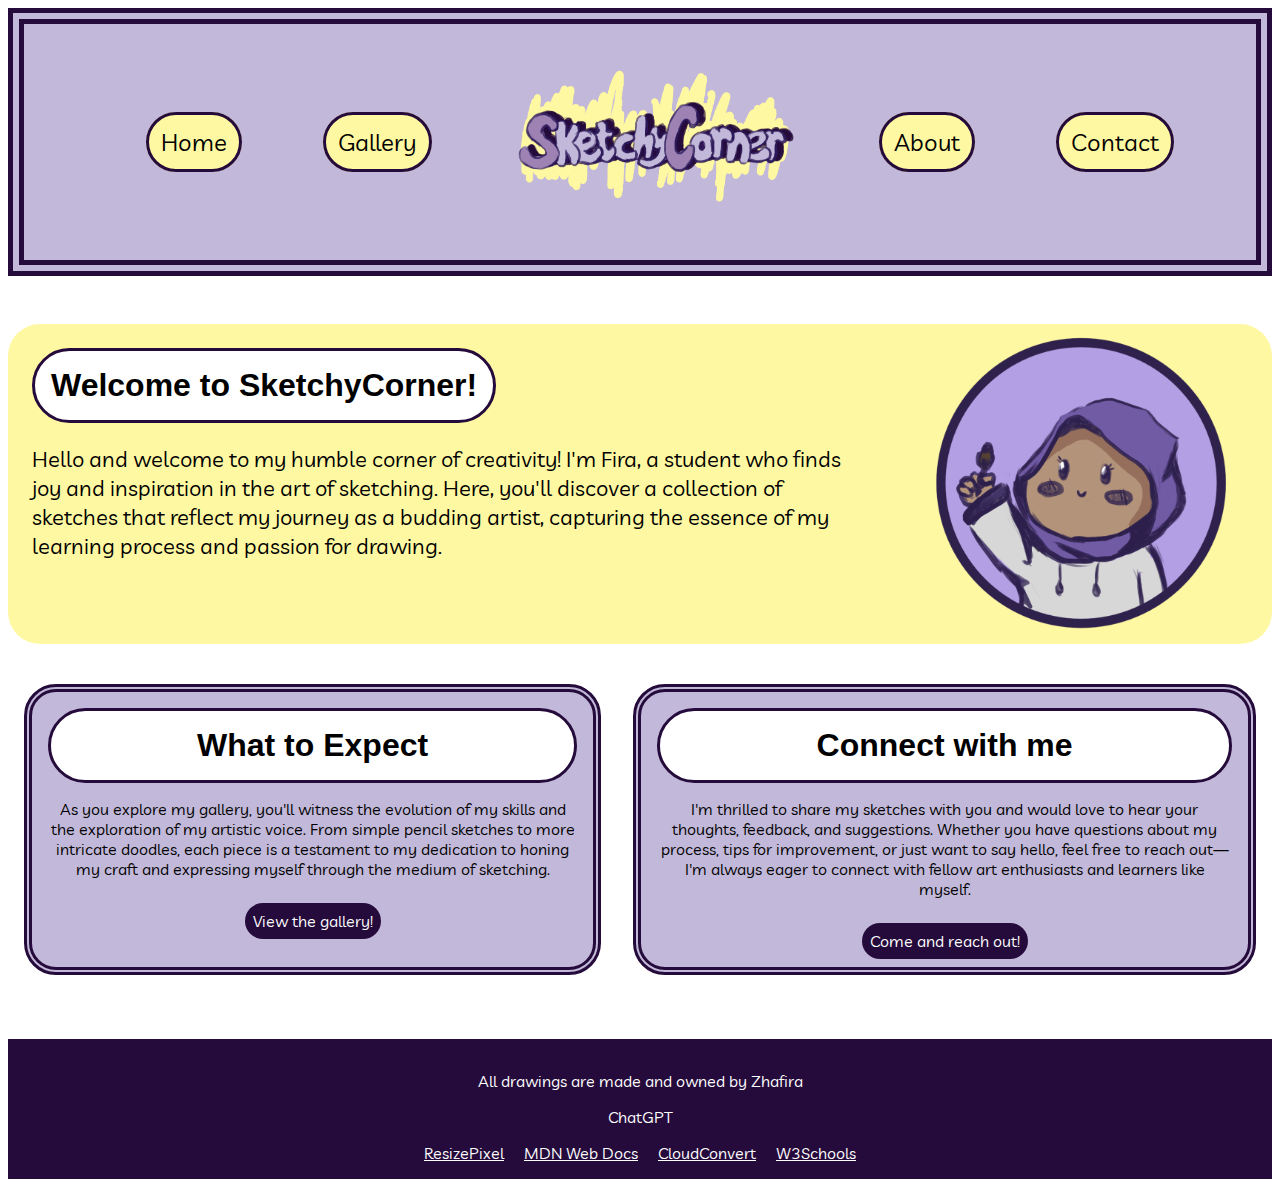
<file: index.html>
<!DOCTYPE html>
<html lang="en">
<head>
    <meta charset="UTF-8">
    <meta name="viewport" content="width=device-width, initial-scale=1.0">
    <title>SketchyCorner</title>
    <link rel="stylesheet" href="styles.css">
</head>

<!-- Alle tekeningen, dus ook de persona en logo heb ik allemaal zelf gemaakt -->

<body>
    <header>
        <nav>
            <ul>
                <li><a href="index.html">Home</a></li>
                <li><a href="gallery.html">Gallery</a></li>
                <li><img src="images/logo.png" alt="logo"></li>
                <li><a href="about.html">About</a></li>
                <li><a href="contact.html">Contact</a></li>
            </ul>
        </nav>
    </header>

    <!-- chatgpt had ik gebruik om tekts te genereren en om te vragen hoe een tag ook al weer werkte, 
    maar ik had geen code uit chatgpt gepakt -->

    <main class="home">
        <section>
            <h1>Welcome to SketchyCorner!</h1>

            <div>
                <p>Hello and welcome to my humble corner of creativity! I'm Fira, a student who finds joy and inspiration in the art of sketching. Here, you'll discover a collection of sketches that reflect my journey as a budding artist, capturing the essence of my learning process and passion for drawing.</p> 
                <img src="images/persona.png" alt="persona">  
                
                <!-- resizepixel had ik gebruik om te kijken welke size het beste past op de pagina, 
                    maar het werd elke keer wazig wanneer ik de nieuwe image wou downloaden. 
                    Dus had ik de size gewoon in CSS veranderd, maar wel met behulp van resizepixel -->
            </div>
        </section>

        <section>
            <div>
                <h2>What to Expect</h2>
                <p>As you explore my gallery, you'll witness the evolution of my skills and the exploration of my artistic voice. From simple pencil sketches to more intricate doodles, each piece is a testament to my dedication to honing my craft and expressing myself through the medium of sketching.</p>
                <a href="gallery.html">View the gallery!</a>
            </div>
            
            <div>
                <h3>Connect with me</h3>
                <p>I'm thrilled to share my sketches with you and would love to hear your thoughts, feedback, and suggestions. Whether you have questions about my process, tips for improvement, or just want to say hello, feel free to reach out—I'm always eager to connect with fellow art enthusiasts and learners like myself.</p>
                <a href="contact.html">Come and reach out!</a>
            </div>
        </section>
    </main>

    <footer>
        <p>All drawings are made and owned by Zhafira</p>
        <p>ChatGPT</p>
        <a href="https://www.resizepixel.com/nl/">ResizePixel</a>
        <a href="https://developer.mozilla.org/en-US/">MDN Web Docs</a>
        <a href="https://cloudconvert.com/">CloudConvert</a>
        <a href="https://www.w3schools.com/css/css3_fonts.asp">W3Schools</a>
    </footer>
</body>
</html>
</file>
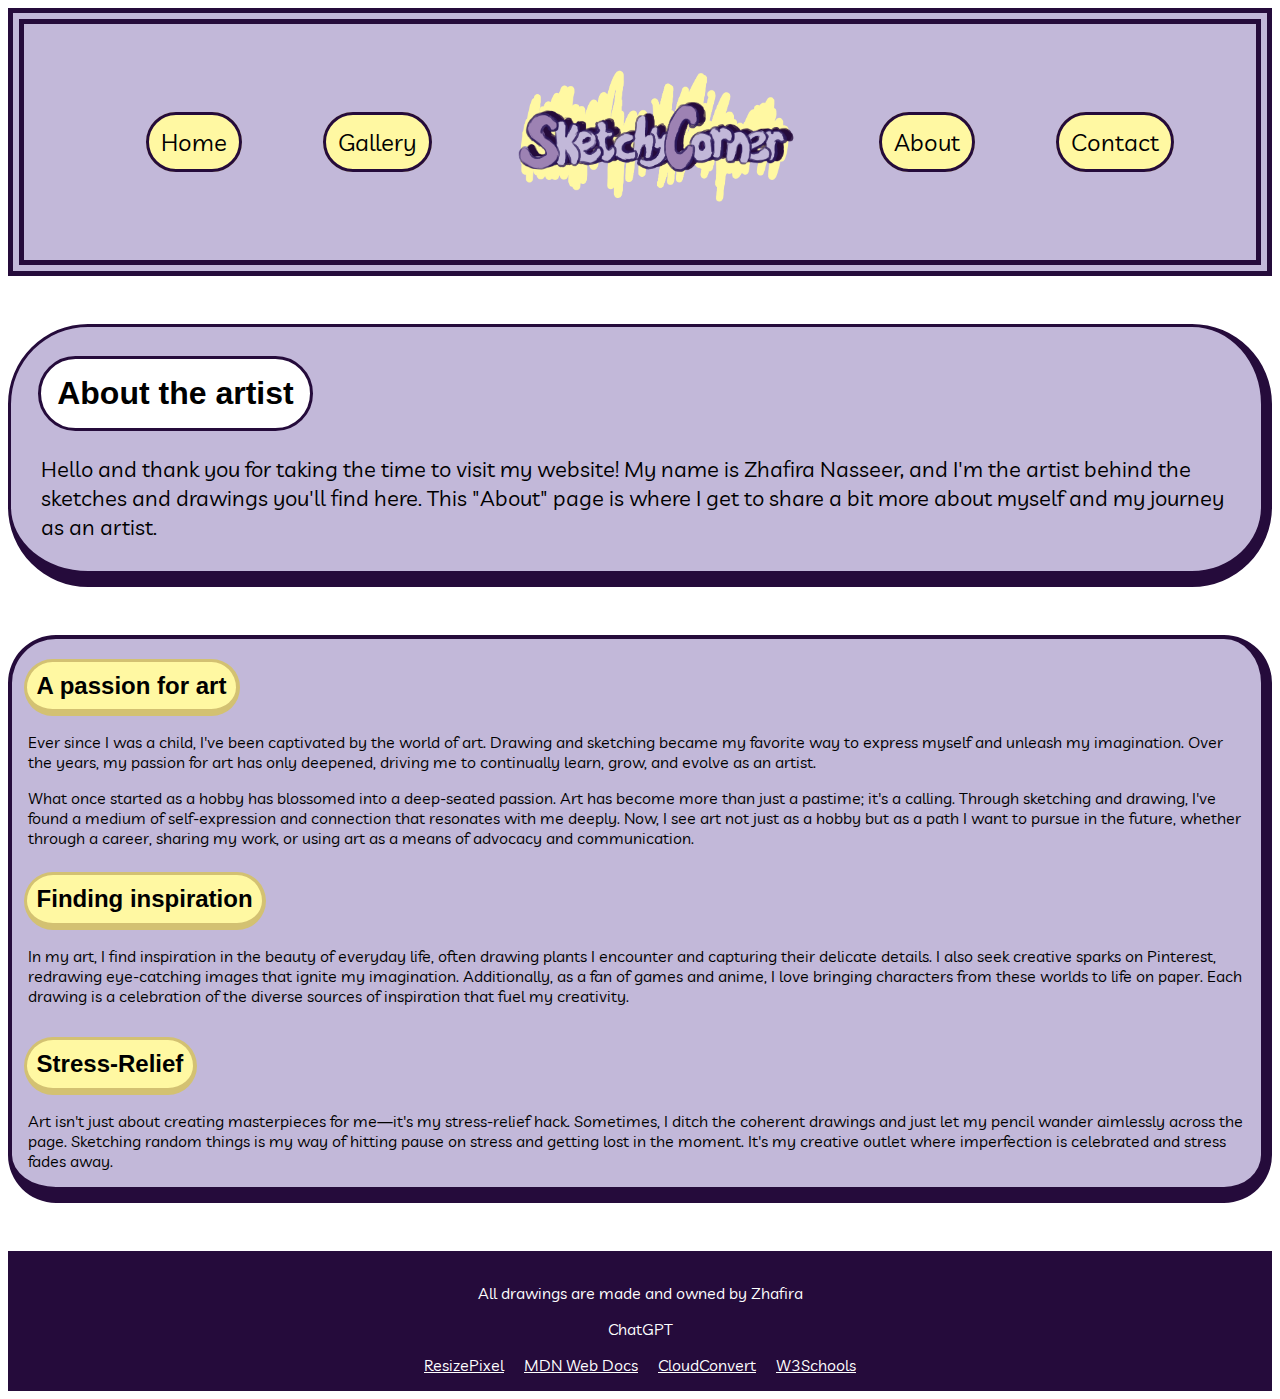
<file: about.html>
<!DOCTYPE html>
<html lang="en">
<head>
    <meta charset="UTF-8">
    <meta name="viewport" content="width=device-width, initial-scale=1.0">
    <title>SketchyCorner</title>
    <link rel="stylesheet" href="styles.css">
</head>

<body>
    <header>
        <nav>
            <ul>
                <li><a href="index.html">Home</a></li>
                <li><a href="gallery.html">Gallery</a></li>
                <li><img src="images/logo.png" alt="logo"></li>
                <li><a href="about.html">About</a></li>
                <li><a href="contact.html">Contact</a></li>
            </ul>
        </nav>
    </header>

    <!-- chatgpt had ik gebruik om tekts te genereren en om te vragen hoe een tag ook al weer werkte, 
    maar ik had geen code uit chatgpt gepakt -->

    <main class="about">
        <section>
            <h1>About the artist</h1>
            <p>Hello and thank you for taking the time to visit my website! My name is Zhafira Nasseer, and I'm the artist behind the sketches and drawings you'll find here. This "About" page is where I get to share a bit more about myself and my journey as an artist.</p>
        </section>

        <section>
            <h2>A passion for art</h2>
            <p>Ever since I was a child, I've been captivated by the world of art. Drawing and sketching became my favorite way to express myself and unleash my imagination. Over the years, my passion for art has only deepened, driving me to continually learn, grow, and evolve as an artist.</p>
            <p>What once started as a hobby has blossomed into a deep-seated passion. Art has become more than just a pastime; it's a calling. Through sketching and drawing, I've found a medium of self-expression and connection that resonates with me deeply. Now, I see art not just as a hobby but as a path I want to pursue in the future, whether through a career, sharing my work, or using art as a means of advocacy and communication.</p>

            <h3>Finding inspiration</h3>
            <p>In my art, I find inspiration in the beauty of everyday life, often drawing plants I encounter and capturing their delicate details. I also seek creative sparks on Pinterest, redrawing eye-catching images that ignite my imagination. Additionally, as a fan of games and anime, I love bringing characters from these worlds to life on paper. Each drawing is a celebration of the diverse sources of inspiration that fuel my creativity.</p>

            <h4>Stress-Relief</h4>
            <p>Art isn't just about creating masterpieces for me—it's my stress-relief hack. Sometimes, I ditch the coherent drawings and just let my pencil wander aimlessly across the page. Sketching random things is my way of hitting pause on stress and getting lost in the moment. It's my creative outlet where imperfection is celebrated and stress fades away.</p>
        </section>
    </main>

    <footer>
        <p>All drawings are made and owned by Zhafira</p>
        <p>ChatGPT</p>
        <a href="https://www.resizepixel.com/nl/">ResizePixel</a>
        <a href="https://developer.mozilla.org/en-US/">MDN Web Docs</a>
        <a href="https://cloudconvert.com/">CloudConvert</a>
        <a href="https://www.w3schools.com/css/css3_fonts.asp">W3Schools</a>
    </footer>
</body>
</html>
</file>
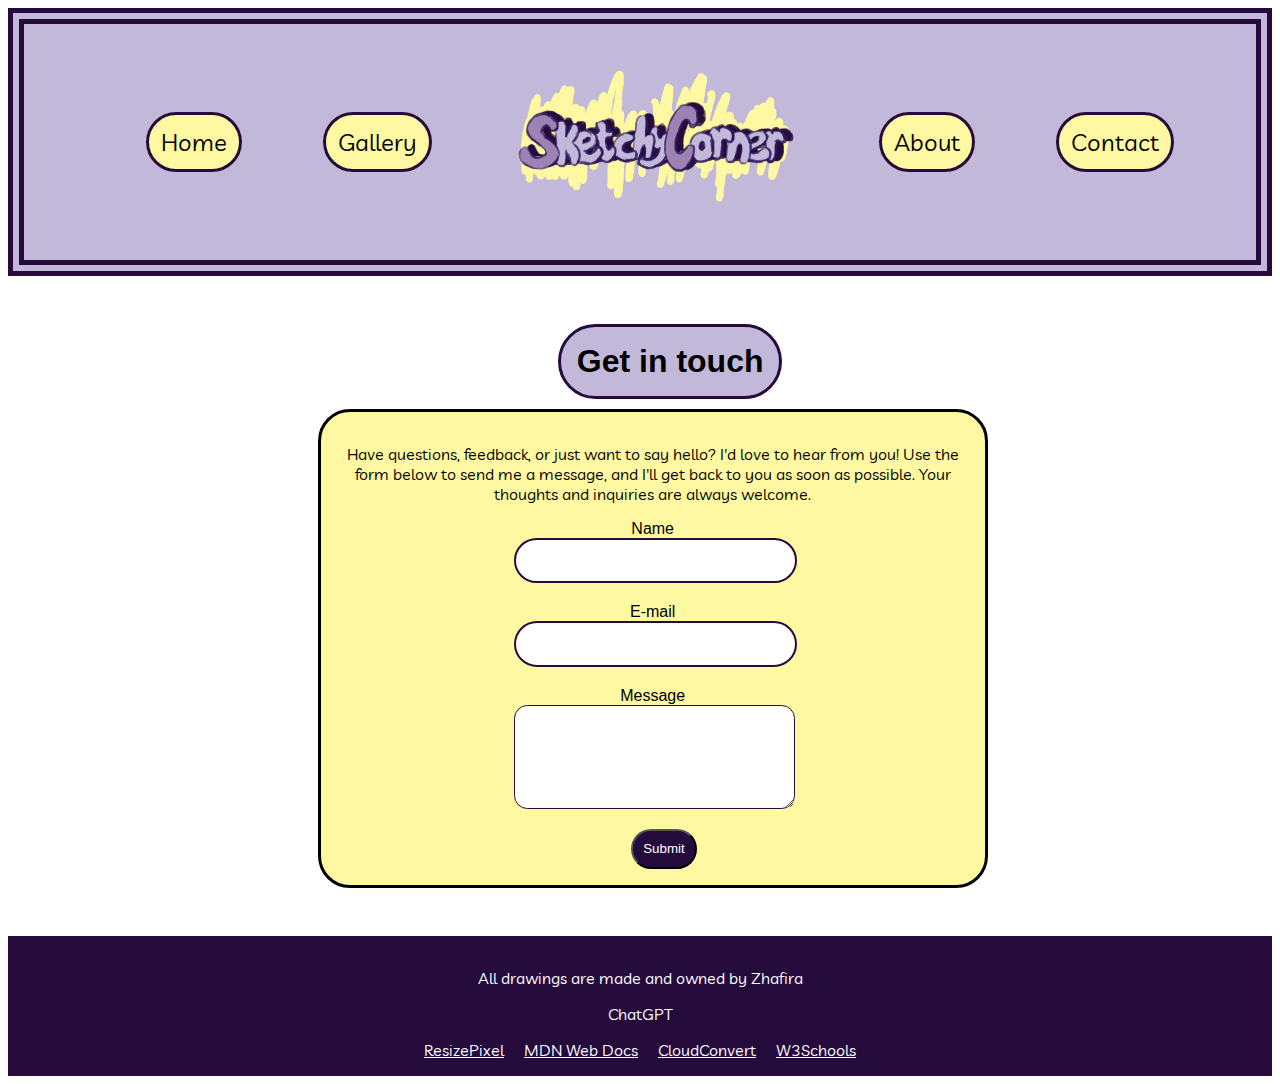
<file: contact.html>
<!DOCTYPE html>
<html lang="en">
<head>
    <meta charset="UTF-8">
    <meta name="viewport" content="width=device-width, initial-scale=1.0">
    <title>SketchyCorner</title>
    <link rel="stylesheet" href="styles.css">
</head>

<body>
    <header>
        <nav>
            <ul>
                <li><a href="index.html">Home</a></li>
                <li><a href="gallery.html">Gallery</a></li>
                <li><img src="images/logo.png" alt="logo"></li>
                <li><a href="about.html">About</a></li>
                <li><a href="contact.html">Contact</a></li>
            </ul>
        </nav>
    </header>

    <!-- chatgpt had ik gebruik om tekts te genereren en om te vragen hoe een tag ook al weer werkte, 
    maar ik had geen code uit chatgpt gepakt -->

    <main class="contact">
        <h1>Get in touch</h1>

        <div>
            <p>Have questions, feedback, or just want to say hello? I'd love to hear from you! Use the form below to send me a message, and I'll get back to you as soon as possible. Your thoughts and inquiries are always welcome.</p>

            <!-- voor de form had ik MDN gebruikt en het vandaar gehaald -->

            <form action="#">
                <label for="name">Name</label>
                <input type="text" name="name" id="name" required>
                
                <label for="email">E-mail</label>
                <input type="text" name="email" id="email" required>
                
                <label for="message">Message</label>
                <textarea name="message" id="message" cols="30" rows="5" required></textarea>
                
                <button>Submit</button>
            </form>
        </div>
    </main>

    <footer>
        <p>All drawings are made and owned by Zhafira</p>
        <p>ChatGPT</p>
        <a href="https://www.resizepixel.com/nl/">ResizePixel</a>
        <a href="https://developer.mozilla.org/en-US/">MDN Web Docs</a>
        <a href="https://cloudconvert.com/">CloudConvert</a>
        <a href="https://www.w3schools.com/css/css3_fonts.asp">W3Schools</a>
    </footer>
</body>
</html>
</file>
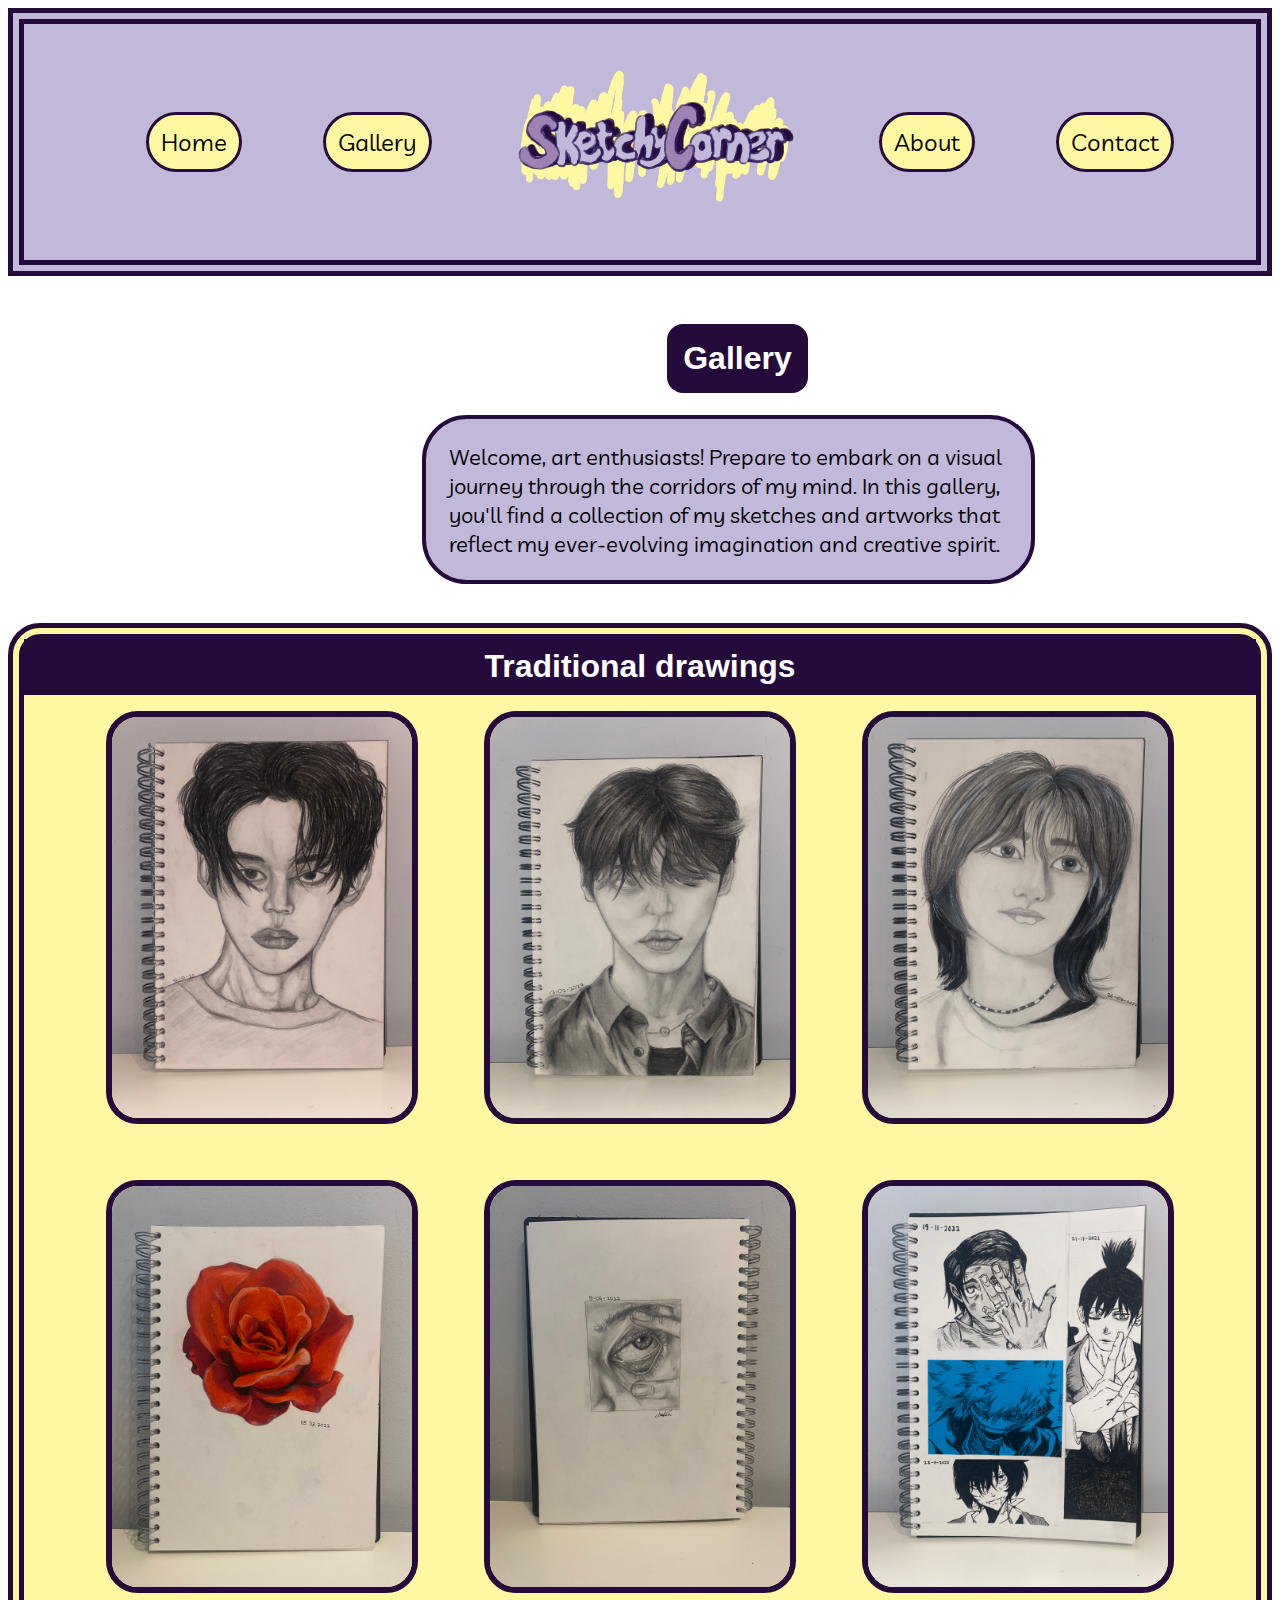
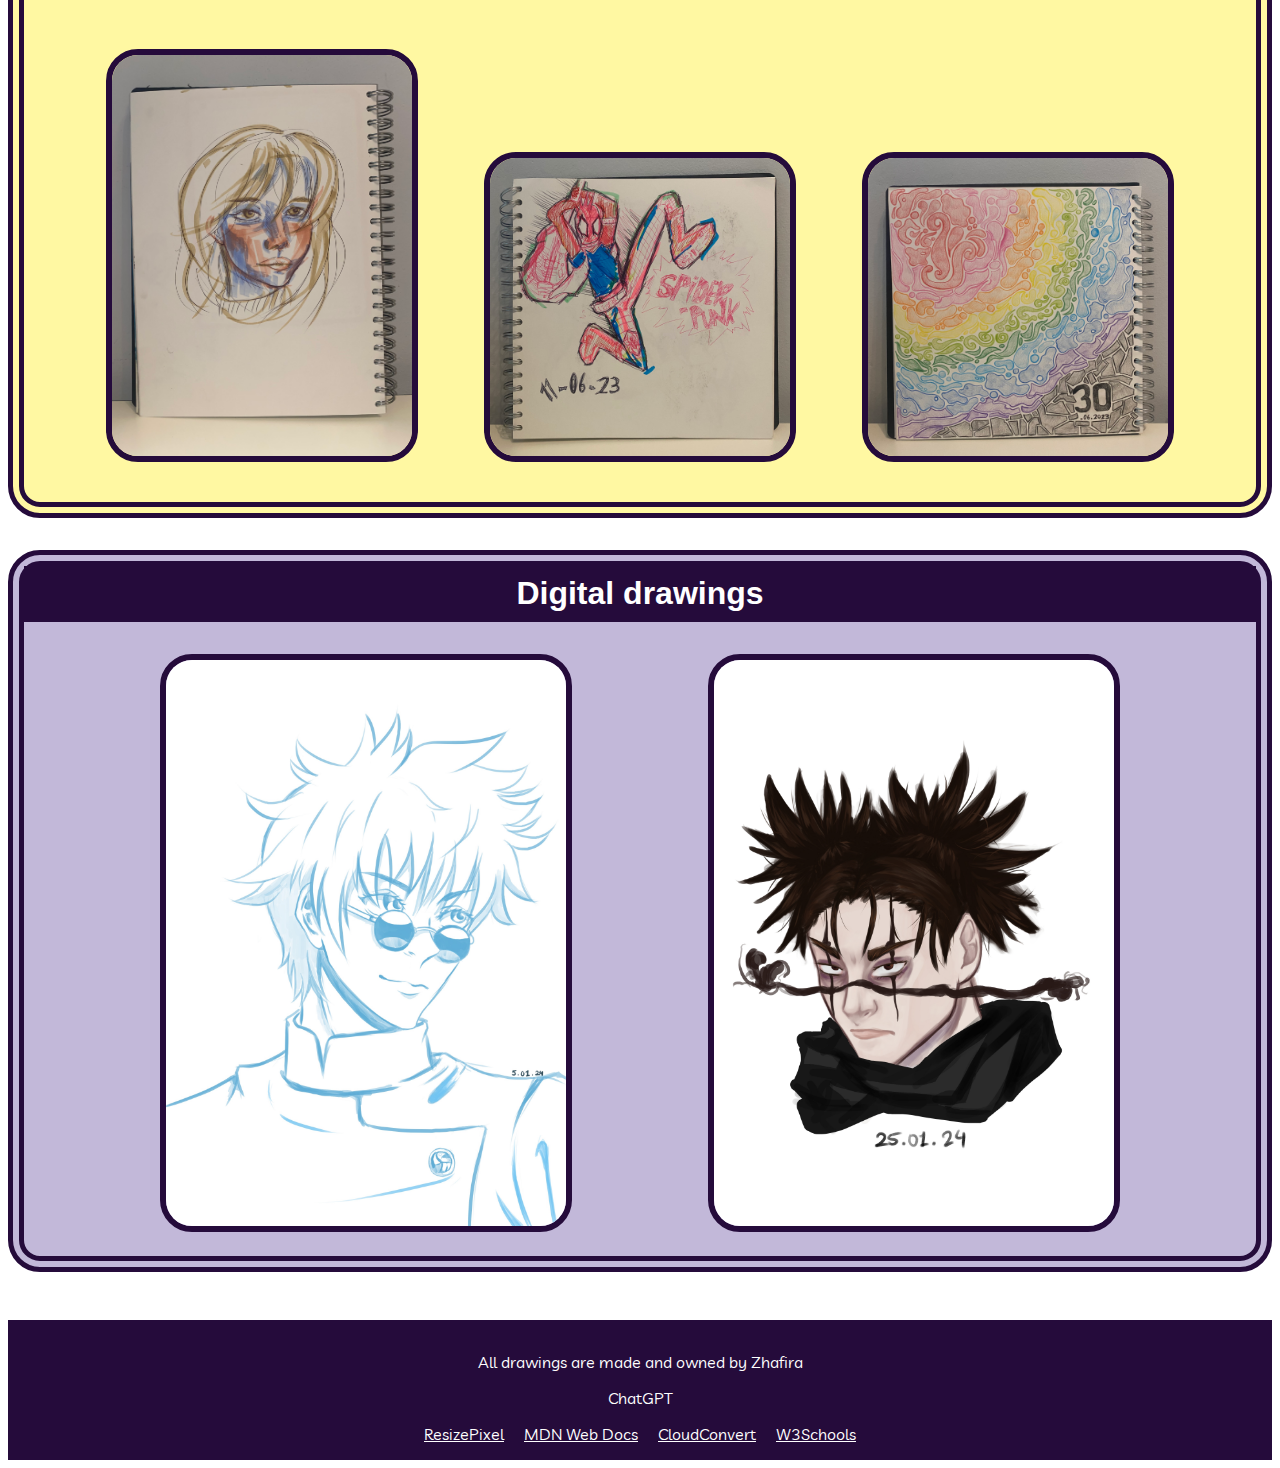
<file: gallery.html>
<!DOCTYPE html>
<html lang="en">
<head>
    <meta charset="UTF-8">
    <meta name="viewport" content="width=device-width, initial-scale=1.0">
    <title>SketchyCorner</title>
    <link rel="stylesheet" href="styles.css">
</head>

<!-- Alle tekeningen, dus ook de persona en logo heb ik allemaal zelf gemaakt -->

<body>
    <header>
        <nav>
            <ul>
                <li><a href="index.html">Home</a></li>
                <li><a href="gallery.html">Gallery</a></li>
                <li><img src="images/logo.png" alt="logo"></li>
                <li><a href="about.html">About</a></li>
                <li><a href="contact.html">Contact</a></li>
            </ul>
        </nav>
    </header>

     <!-- chatgpt had ik gebruik om tekts te genereren en om te vragen hoe een tag ook al weer werkte, 
    maar ik had geen code uit chatgpt gepakt -->

    <!-- cloudconverter gebruikt om heic images naar jpg images te veranderen -->

    <main class="gallery">
        <section>
            <h1>Gallery</h1>
            <p>Welcome, art enthusiasts! Prepare to embark on a visual journey through the corridors of my mind. In this gallery, you'll find a collection of my sketches and artworks that reflect my ever-evolving imagination and creative spirit.</p>
        </section>

        <section>
            <h2>Traditional drawings</h2>

            <div>
                <img src="images/yeonjun.jpg" alt="yeonjun">
                <img src="images/soobin.jpg" alt="soobin">
                <img src="images/beomgyu.jpg" alt="beomgyu">
            </div>

            <div>
                <img src="images/rose.jpg" alt="rose">
                <img src="images/eye.jpg" alt="eye">
                <img src="images/anime.jpg" alt="anime">
            </div>

            <div>
                <img src="images/girlsketch.jpg" alt="girlsketch">
                <img src="images/spiderpunk.jpg" alt="spiderpunk" class="sketchbookblock">
                <img src="images/colors.jpg" alt="colors" class="sketchbookblock">
            </div>
        </section>

        <section>
            <h3>Digital drawings</h3>

            <div>
                <img src="images/gojosatoru.jpg" alt="gojosatoru">
                <img src="images/chosojjk.jpg" alt="choso">
            </div>
        </section>
    </main>

    <footer>
        <p>All drawings are made and owned by Zhafira</p>
        <p>ChatGPT</p>
        <a href="https://www.resizepixel.com/nl/">ResizePixel</a>
        <a href="https://developer.mozilla.org/en-US/">MDN Web Docs</a>
        <a href="https://cloudconvert.com/">CloudConvert</a>
        <a href="https://www.w3schools.com/css/css3_fonts.asp">W3Schools</a>
    </footer>
</body>
</html>
</file>
<file: styles.css>
/* W3Schools gebruikt om custom font te gebruiken */
@font-face {
    font-family: "Livvic";
    src: url("/fonts/Livvic-Regular.ttf");
}

p, a{
    font-family: "Livvic";
}

h1, h2, h3, h4{
    font-family: 'Trebuchet MS', 'Lucida Sans Unicode', 'Lucida Grande', 'Lucida Sans', Arial, sans-serif;
    font-size: 2em;
}

label, button{
    font-family: 'Trebuchet MS', 'Lucida Sans Unicode', 'Lucida Grande', 'Lucida Sans', Arial, sans-serif;
}

/* navigation */
nav img{
    height: 200px;
    width: 283px;
}

nav ul{
    display: flex;
    justify-content: space-evenly;
    list-style: none;
    align-items: center;
}

nav ul li a{
    font-size: 1.5em;
    text-decoration: none;
    color: black;
    background-color: #fff8a2;
    padding: 0.5em;
    border-radius: 2em;
    border-style: solid;
    border-color: #250b3b;
}

nav ul li a:hover{
    background-color: #250b3b;
    color: white;
}

nav{
    background-color: #c2b8d9;
    border-style: double;
    border-width: 1em;
    border-color: #250b3b;
    margin-bottom: 3em;
}

/* footer */
footer{
    background-color: #250b3b;
    color: white;
    margin-top: 3em;
    padding: 1em;
    text-align: center;
}

footer a{
    color: white;
    margin: 0.5em;
}

/* homepage */
.home section:nth-child(1) img{
    height: 400px;
    width: 400px;
    position: relative;
    bottom: 10em;
    left: 2em;
}

.home section:nth-child(1) div{
    display: flex;
    max-height: 11em;
}

.home section:nth-child(1) div p{
    font-size: 1.4em;
    margin: 0;
}

.home section:nth-child(1){
    background-color: #fff8a2;
    padding: 1.5em;
    border-radius: 2em;
    margin-bottom: 1.5em;
}

.home section:nth-child(1) h1{
    background-color: white;
    width: fit-content;
    padding: 0.5em;
    border-radius: 5em;
    border-style: solid;
    border-width: 0.1em;
    border-color: #250b3b;
    margin-top: 0;
}

/* section 2 */
.home section:nth-child(2){
    display: flex;
}

.home section:nth-child(2) div{
    background-color: #c2b8d9;
    margin: 1em;
    border-radius: 2em;
    padding: 1em;
    text-align: center;
    border-style: double;
    border-width: 0.5em;
    border-color: #250b3b;
}

.home section:nth-child(2) div p{
    margin-bottom: 2em;
}

.home section:nth-child(2) div h2, .home section:nth-child(2) div h3{
    margin: 0;
    background-color: white;
    padding: 0.5em;
    border-radius: 5em;
    border-style: solid;
    border-color: #250b3b;
    border-width: 0.1em;
}

.home section:nth-child(2) div a{
    background-color: #250b3b;
    color: white;
    text-decoration: none;
    padding: 0.5em;
    border-radius: 5em;
}

.home section:nth-child(2) div a:hover{
    background-color: white;
    color: #250b3b;
}

/* gallery */
.gallery section:nth-child(1){
    padding-bottom: 1em;
    border-radius: 1em;
}

.gallery section:nth-child(1) h1{
    margin-top: 0;
    background-color: #250b3b;
    padding: 0.5em;
    color: white;
    border-radius: 0.5em;
    width: fit-content;
    text-align: center;
    position: relative;
    left: 20.6em;
}

.gallery section:nth-child(1) p{
    background-color: #c2b8d9;
    font-size: 1.4em;
    width: 25em;
    position: relative;
    left: 18.5em;
    padding: 1em;
    border-style: solid;
    border-color: #250b3b;
    border-width: 0.2em;
    border-radius: 2em;
}

/* section 2 */
.gallery section:nth-child(2){
    background-color: #fff8a2;
    border-radius: 2em;
    border-style: double;
    border-color: #250b3b;
    border-width: 1em;
    margin-bottom: 2em;
}

.gallery section:nth-child(2) h2{
    background-color: #250b3b;
    color: white;
    padding: 0.3em;
    margin: 0;
    text-align: center;
}

.gallery section:nth-child(2) img{
    height: 401px;
    width: 300px;
    border-style: solid;
    border-color: #250b3b;
    border-width: 0.4em;
    border-radius: 2em;
}

.gallery section:nth-child(2) .sketchbookblock{
    height: 298px;
    width: 300px;
}

.gallery section:nth-child(2) div{
    display: flex;
    justify-content: space-evenly;
    align-items: baseline;
    margin-bottom: 1.5em;
    padding: 1em;
}

/* section 3 */
.gallery section:nth-child(3){
    background-color: #c2b8d9;
    border-radius: 2em;
    border-style: double;
    border-color: #250b3b;
    border-width: 1em;
}

.gallery section:nth-child(3) img{
    height: 566px;
    width: 400px;
    border-style: solid;
    border-color: #250b3b;
    border-width: 0.4em;
    border-radius: 2em;
}

.gallery section:nth-child(3) div{
    display: flex;
    justify-content: space-evenly;
    margin-bottom: 1.5em;
}

.gallery section:nth-child(3) h3{
    background-color: #250b3b;
    color: white;
    padding: 0.3em;
    text-align: center;
    margin-top: 0;
}


/* about */
.about section:nth-child(1) img{
    height: 250px;
    width: 250px;
}

.about section:nth-child(1){
    background-color: #c2b8d9;
    padding: 0.5em;
    border-radius: 5em;
    border-style: solid;
    border-bottom-width: 1em;
    border-right-width: 0.7em;
    border-color: #250b3b;
    margin-bottom: 3em;
}

.about section:nth-child(1) p{
    font-size: 1.4em;
    margin-left: 1em;
    margin-right: 1em;
}

.about section:nth-child(1) h1{
    background-color: white;
    width: fit-content;
    padding: 0.5em;
    border-style: solid;
    border-color: #250b3b;
    border-width: 0.1em;
    border-radius: 5em;
    margin-left: 0.6em;
}

/* section 2 */
.about section:nth-child(2){
    background-color: #c2b8d9;
    border-style: solid;
    border-right-width: 0.7em;
    border-bottom-width: 1em;
    border-left-width: 0.3em;
    border-top-width: 0.3em;
    border-color: #250b3b;
    border-radius: 3em;
}

.about section:nth-child(2) h2, .about section:nth-child(2) h3, .about section:nth-child(2) h4{
    background-color: #fff8a2;
    padding: 0.4em;
    border-radius: 5em;
    width: fit-content;
    margin-left: 0.5em;
    margin-bottom: 0;
    font-size: 1.5em;
    border-style: solid;
    border-color: #d3c172;
    border-right-width: 0.2em;
    border-bottom-width: 0.3em;
}

.about section:nth-child(2) p{
    margin-left: 1em;
    margin-right: 1em;
}

/* contact */
.contact{
    text-align: center;   
}

.contact h1{
    background-color: #c2b8d9;
    padding: 0.5em;
    border-style: solid;
    border-color: #250b3b;
    border-width: 0.1em;
    width: fit-content;
    border-radius: 5em;
    position: relative;
    left: 43.5%;
    margin-bottom: 0.3em;
}

.contact div{
    background-color: #fff8a2;
    padding: 1em;
    width: 50%;
    position: relative;
    left: 24.5%;
    border-radius: 2em;
    border-style: solid;
    border-width: 0.2em;
}

.contact div form{
    display: flex;
    flex-direction: column;
}

.contact div form input, .contact div form textarea{
    margin-bottom: 1.5em;
    padding: 1em;
    border-radius: 5em;
    border-style: solid;
    border-color: #250b3b;
    width: 40%;
    position: relative;
    left: 28%;
}

.contact div form textarea{
    resize: vertical;
    border-radius: 1em;
}

.contact div form button{
    width: fit-content;
    position: relative;
    left: 46.5%;
    background-color: #250b3b;
    color: white;
    padding: 0.8em;
    border-radius: 2em;
}

.contact div form button:hover{
    background-color: white;
    color: #250b3b;
    cursor: pointer;
}
</file>
